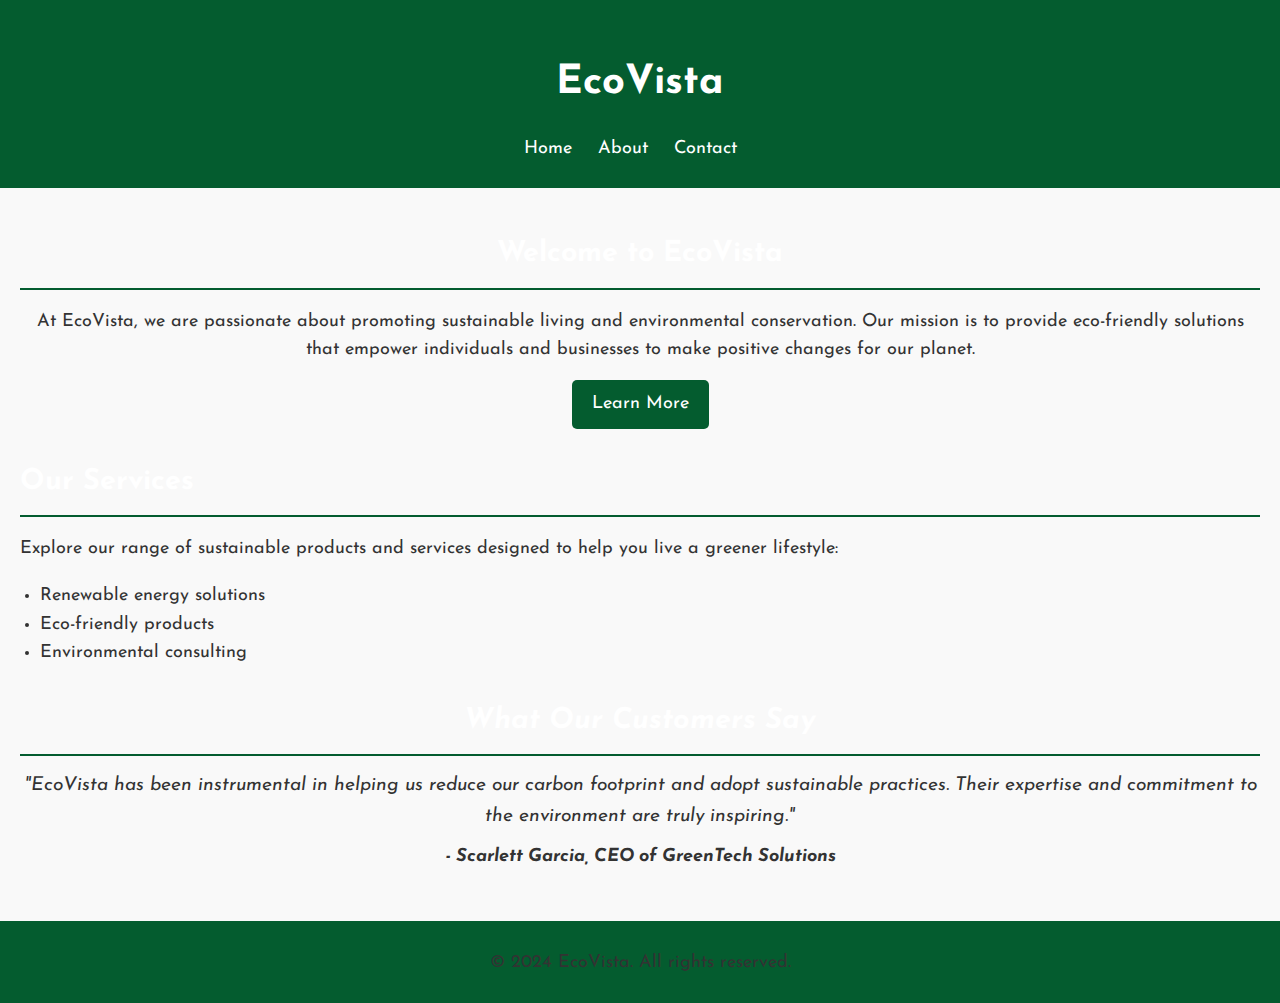
<file: index.html>
<!doctype html>
<html lang="en">

<head>
    <meta charset="UTF-8">
    <meta name="viewport" content="width=device-width, initial-scale=1.0">
    <title>EcoVista - Home</title>
    <link rel="stylesheet" href="styles.css">
    <link href="https://fonts.googleapis.com/css2?family=Josefin+Sans:ital,wght@0,100..700;1,100..700&family=Lato:ital,wght@0,100;0,300;0,400;0,700;0,900;1,100;1,300;1,400;1,700;1,900&display=swap" rel="stylesheet">
    <style>
        /* Custom CSS */
        body {
            font-family: 'Josefin Sans', sans-serif;
            font-size: 18px;
            line-height: 1.6;
            color: #333;
            background-color: #f9f9f9;
            margin: 0;
            padding: 0;
        }

        header {
            background-color: #045c2f;
            color: #fff;
            padding: 24px;
            text-align: center;
        }

        nav ul {
            list-style-type: none;
            padding: 0;
            margin: 0;
        }

        nav ul li {
            display: inline;
            margin-right: 20px;
        }

        nav ul li a {
            color: #fff;
            text-decoration: none;
        }

        main {
            padding: 20px;
        }

        section {
            margin-bottom: 30px;
        }

        h1 {
            font-size: 2.5rem;
            margin-bottom: 20px;
            color: #fff;
        }

        h2 {
            font-size: 1.8rem;
            margin-bottom: 15px;
            border-bottom: 2px solid #045c2f;
            padding-bottom: 10px;
        }

        p {
            margin-bottom: 15px;
        }

        ul {
            margin-bottom: 15px;
            padding-left: 20px;
        }

        footer {
            background-color: #045c2f;
            color: #fff;
            padding: 10px;
            text-align: center;
        }

        .hero {
            text-align: center;
        }

        .cta-button {
            display: inline-block;
            background-color: #045c2f;
            color: #fff;
            padding: 10px 20px;
            text-decoration: none;
            border-radius: 5px;
            transition: background-color 0.3s;
        }

        .cta-button:hover {
            background-color: #004d26;
        }

        .testimonial {
            text-align: center;
            font-style: italic;
        }

        blockquote {
            margin: 0;
            font-size: 1.2rem;
        }

        cite {
            font-weight: bold;
            display: block;
            margin-top: 10px;
        }
    </style>
</head>

<body>
    <header>
        <h1>EcoVista</h1>
        <nav>
            <ul>
                <li><a href="index.html">Home</a></li>
                <li><a href="about.html">About</a></li>
                <li><a href="contact.html">Contact</a></li>
            </ul>
        </nav>
    </header>
    <main>
        <section class="hero">
            <h2>Welcome to EcoVista</h2>
            <p>At EcoVista, we are passionate about promoting sustainable living and environmental conservation. Our mission is to provide eco-friendly solutions that empower individuals and businesses to make positive changes for our planet.</p>
            <a href="#" class="cta-button">Learn More</a>
        </section>
        <section class="services">
            <h2>Our Services</h2>
            <p>Explore our range of sustainable products and services designed to help you live a greener lifestyle:</p>
            <ul>
                <li>Renewable energy solutions</li>
                <li>Eco-friendly products</li>
                <li>Environmental consulting</li>
            </ul>
        </section>
        <section class="testimonial">
            <h2>What Our Customers Say</h2>
            <blockquote>"EcoVista has been instrumental in helping us reduce our carbon footprint and adopt sustainable practices. Their expertise and commitment to the environment are truly inspiring."</blockquote>
            <cite>- Scarlett Garcia, CEO of GreenTech Solutions</cite>
        </section>
    </main>
    <footer>
        <p>&copy; 2024 EcoVista. All rights reserved.</p>
    </footer>
</body>

</html>
</file>
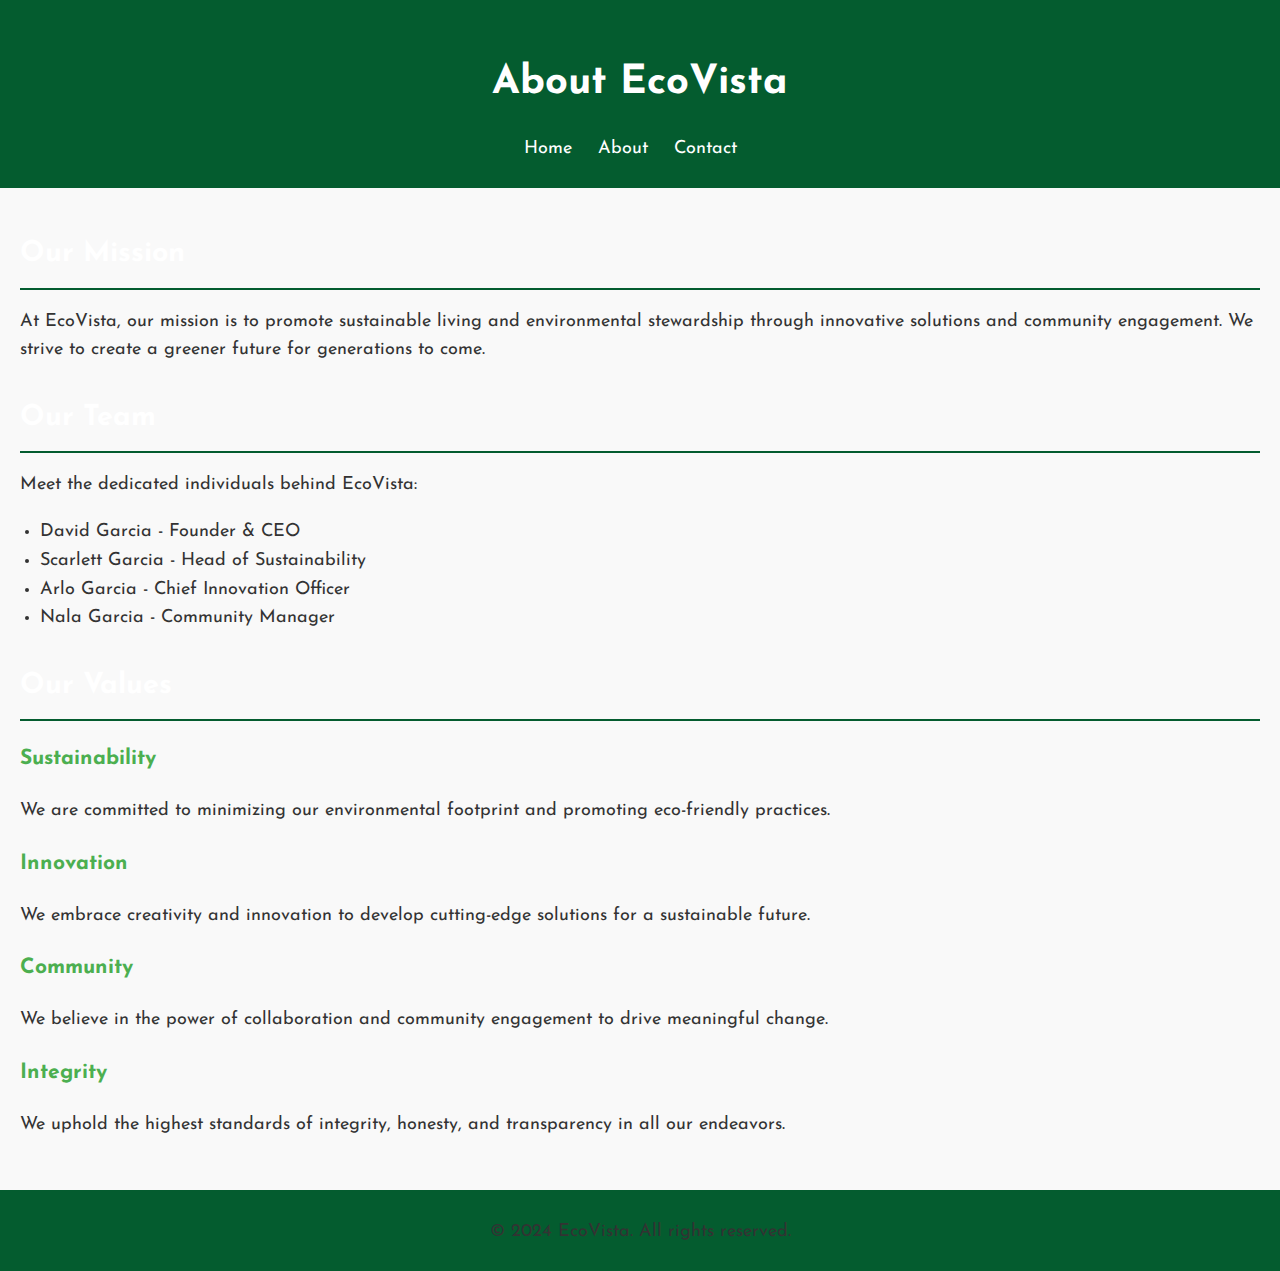
<file: about.html>
<!doctype html>
<html lang="en">

<head>
    <meta charset="UTF-8">
    <meta name="viewport" content="width=device-width, initial-scale=1.0">
    <title>About EcoVista</title>
    <link rel="stylesheet" href="styles.css">
    <link href="https://fonts.googleapis.com/css2?family=Josefin+Sans:ital,wght@0,100..700;1,100..700&family=Lato:ital,wght@0,100;0,300;0,400;0,700;0,900;1,100;1,300;1,400;1,700;1,900&display=swap" rel="stylesheet">
    <style>
        /* Custom CSS */
        body {
            font-family: 'Josefin Sans', sans-serif;
            font-size: 18px;
            line-height: 1.6;
            color: #333;
            background-color: #f9f9f9;
            margin: 0;
            padding: 0;
        }

        header {
            background-color: #045c2f;
            color: #fff;
            padding: 24px;
            text-align: center;
        }

        nav ul {
            list-style-type: none;
            padding: 0;
            margin: 0;
        }

        nav ul li {
            display: inline;
            margin-right: 20px;
        }

        nav ul li a {
            color: #fff;
            text-decoration: none;
        }

        main {
            padding: 20px;
        }

        section {
            margin-bottom: 30px;
        }

        h1 {
            font-size: 2.5rem;
            margin-bottom: 20px;
            color: #fff;
        }

        h2 {
            font-size: 1.8rem;
            margin-bottom: 15px;
            border-bottom: 2px solid #045c2f;
            padding-bottom: 10px;
        }

        p {
            margin-bottom: 15px;
        }

        ul {
            margin-bottom: 15px;
            padding-left: 20px;
        }

        footer {
            background-color: #045c2f;
            color: #fff;
            padding: 10px;
            text-align: center;
        }

        h3 {
            color: #4caf50;
        }

        a:hover {
            color: #004d26;
        }

        a:visited {
            color: #4caf50;
        }
    </style>
</head>

<body>
    <header>
        <h1>About EcoVista</h1>
        <nav>
            <ul>
                <li><a href="index.html">Home</a></li>
                <li><a href="about.html">About</a></li>
                <li><a href="contact.html">Contact</a></li>
            </ul>
        </nav>
    </header>
    <main>
        <section id="mission">
            <div class="container">
                <h2>Our Mission</h2>
                <p>At EcoVista, our mission is to promote sustainable living and environmental stewardship through innovative solutions and community engagement. We strive to create a greener future for generations to come.</p>
            </div>
        </section>
        <section id="team">
            <div class="container">
                <h2>Our Team</h2>
                <p>Meet the dedicated individuals behind EcoVista:</p>
                <ul>
                    <li>David Garcia - Founder & CEO</li>
                    <li>Scarlett Garcia - Head of Sustainability</li>
                    <li>Arlo Garcia - Chief Innovation Officer</li>
                    <li>Nala Garcia - Community Manager</li>
                </ul>
            </div>
        </section>
        <section id="values">
            <div class="container">
                <h2>Our Values</h2>
                <div class="values-grid">
                    <div class="value">
                        <h3>Sustainability</h3>
                        <p>We are committed to minimizing our environmental footprint and promoting eco-friendly practices.</p>
                    </div>
                    <div class="value">
                        <h3>Innovation</h3>
                        <p>We embrace creativity and innovation to develop cutting-edge solutions for a sustainable future.</p>
                    </div>
                    <div class="value">
                        <h3>Community</h3>
                        <p>We believe in the power of collaboration and community engagement to drive meaningful change.</p>
                    </div>
                    <div class="value">
                        <h3>Integrity</h3>
                        <p>We uphold the highest standards of integrity, honesty, and transparency in all our endeavors.</p>
                    </div>
                </div>
            </div>
        </section>
    </main>
    <footer>
        <div class="container">
            <p>&copy; 2024 EcoVista. All rights reserved.</p>
        </div>
    </footer>
</body>

</html>
</file>
<file: styles.css>
.lato-regular {
  font-family: "Lato", sans-serif;
  font-weight: 400;
  font-style: normal;
}

.lato-black {
  font-family: "Lato", sans-serif;
  font-weight: 900;
}

.josefin-sans-<uniquifier> {
  font-family: "Josefin Sans", sans-serif;
  font-optical-sizing: auto;
  font-weight: <weight>;
  font-style: normal;
}

h1, h2, h3 {
  color: #ffffff;
}

p, ul, li {
  color: #333333;
}

a {
  color: #045c2f;
}

body {
  background-color: #f9f9f9;
}

header {
  background-color: #045c2f;
  color: #ffffff;
  padding: 20px;
}

nav ul {
  list-style-type: none;
}

nav ul li {
  display: inline;
  margin-right: 20px;
}

nav ul li a {
  color: #ffffff;
  text-decoration: none;
}

main {
  padding: 20px;
}

section {
  margin-bottom: 30px;
}

h1 {
  font-size: 2.5rem;
  margin-bottom: 20px;
}

h2 {
  font-size: 1.8rem;
  margin-bottom: 15px;
}

p {
  margin-bottom: 15px;
}

ul {
  margin-bottom: 15px;
}

footer {
  background-color: #045c2f;
  color: #ffffff;
  padding: 10px;
  text-align: center;
}

h3 {
  color: #4caf50;
}

a:hover {
  color: #004d26;
}

a:visited {
  color: #4caf50;
}

.special {
  color:
  background-color: #f3e5b0;
}
</file>
